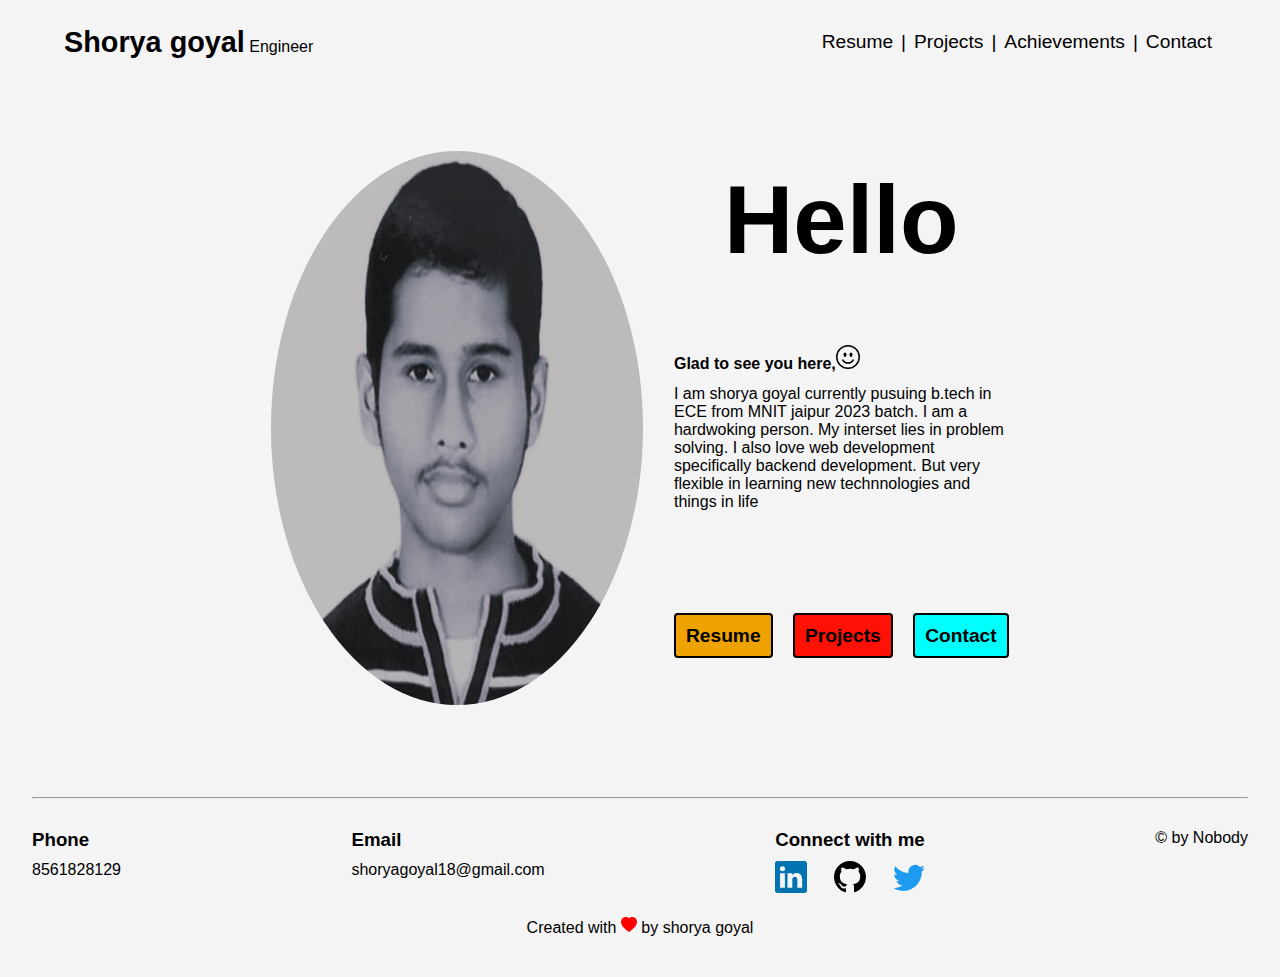
<file: index.html>
<!DOCTYPE html>
<html lang="en">
  <head>
    <meta charset="UTF-8" />
    <meta http-equiv="X-UA-Compatible" content="IE=edge" />
    <meta name="viewport" content="width=device-width, initial-scale=1.0" />
    <link rel="stylesheet" href="styles/starter.css" />
    <link rel="stylesheet" href="styles/navbar.css" />
    <link rel="stylesheet" href="styles/footer.css" />
    <link rel="stylesheet" href="styles/home.css" />
    <link rel="stylesheet" href="styles/generic.css" />
    <title>Portfolio</title>
  </head>
  <body>
    <header>
      <nav class="nav-bar">
        <div class="nav-bar-brand">
          <a href="#" class="brand-link">
            <span class="my-name">Shorya goyal</span>
          </a>
          <span class="my-profession">Engineer</span>
        </div>
        <a href="#" class="toggle-button">
          <svg
            xmlns="http://www.w3.org/2000/svg"
            width="32"
            height="32"
            fill="black"
            class="bi bi-list"
            viewBox="0 0 16 16"
          >
            <path
              fill-rule="evenodd"
              d="M2.5 12a.5.5 0 0 1 .5-.5h10a.5.5 0 0 1 0 1H3a.5.5 0 0 1-.5-.5zm0-4a.5.5 0 0 1 .5-.5h10a.5.5 0 0 1 0 1H3a.5.5 0 0 1-.5-.5zm0-4a.5.5 0 0 1 .5-.5h10a.5.5 0 0 1 0 1H3a.5.5 0 0 1-.5-.5z"
            />
          </svg>
        </a>
        <div class="nav-bar-links">
          <div class="nav-link-div">
            <a href="htmlFiles/resume.html" class="nav-link">Resume</a>
          </div>
          <div class="nav-link-div">&#124;</div>
          <div class="nav-link-div">
            <a href="htmlFiles/projects.html" class="nav-link">Projects</a>
          </div>
          <div class="nav-link-div pipe">&#124;</div>
          <div class="nav-link-div">
            <a href="htmlFiles/achievements.html" class="nav-link"
              >Achievements</a
            >
          </div>
          <div class="nav-link-div pipe">&#124;</div>
          <div class="nav-link-div">
            <a href="htmlFiles/contactForm.html" class="nav-link">Contact</a>
          </div>
        </div>
      </nav>
    </header>
    <div class="content">
      <div class="introduction-div">
        <div class="personal-image-div">
          <img
            src="images/image_me.jpeg"
            alt="Personal image"
            class="personal-image"
          />
        </div>
        <div class="personal-details">
          <div class="helloHeading">
            <h1>Hello</h1>
          </div>
          <div class="introductionContent">
            <h3>
              Glad to see you here,<svg
                xmlns="http://www.w3.org/2000/svg"
                width="24"
                height="24"
                fill="currentColor"
                class="bi bi-emoji-smile"
                viewBox="0 0 16 16"
              >
                <path
                  d="M8 15A7 7 0 1 1 8 1a7 7 0 0 1 0 14zm0 1A8 8 0 1 0 8 0a8 8 0 0 0 0 16z"
                />
                <path
                  d="M4.285 9.567a.5.5 0 0 1 .683.183A3.498 3.498 0 0 0 8 11.5a3.498 3.498 0 0 0 3.032-1.75.5.5 0 1 1 .866.5A4.498 4.498 0 0 1 8 12.5a4.498 4.498 0 0 1-3.898-2.25.5.5 0 0 1 .183-.683zM7 6.5C7 7.328 6.552 8 6 8s-1-.672-1-1.5S5.448 5 6 5s1 .672 1 1.5zm4 0c0 .828-.448 1.5-1 1.5s-1-.672-1-1.5S9.448 5 10 5s1 .672 1 1.5z"
                />
              </svg>
            </h3>
            <p>
              I am shorya goyal currently pusuing b.tech in ECE from MNIT jaipur
              2023 batch. I am a hardwoking person. My interset lies in problem
              solving. I also love web development specifically backend
              development. But very flexible in learning new technnologies and
              things in life
            </p>
          </div>
          <div class="quick-links">
            <div class="personal-details-link-div">
              <a href="#">Resume</a>
            </div>
            <div class="personal-details-link-div">
              <a href="#">Projects</a>
            </div>
            <div class="personal-details-link-div">
              <a href="#">Contact</a>
            </div>
          </div>
        </div>
      </div>
    </div>
    <footer>
      <hr />
      <div class="footerContainer">
        <div>
          <h3>Phone</h3>
          <p>8561828129</p>
        </div>
        <div>
          <h3>Email</h3>
          <p>shoryagoyal18@gmail.com</p>
        </div>
        <div>
          <h3>Connect with me</h3>
          <div class="social-media-links">
            <div>
              <a
                href="https://www.linkedin.com/in/shorya-goyal-527176167"
                class="linkedInLogo"
                target="_blank"
              >
                <svg
                  xmlns="http://www.w3.org/2000/svg"
                  width="32"
                  height="32"
                  fill="#0073b1"
                  class="bi bi-linkedin"
                  viewBox="0 0 16 16"
                >
                  <path
                    d="M0 1.146C0 .513.526 0 1.175 0h13.65C15.474 0 16 .513 16 1.146v13.708c0 .633-.526 1.146-1.175 1.146H1.175C.526 16 0 15.487 0 14.854V1.146zm4.943 12.248V6.169H2.542v7.225h2.401zm-1.2-8.212c.837 0 1.358-.554 1.358-1.248-.015-.709-.52-1.248-1.342-1.248-.822 0-1.359.54-1.359 1.248 0 .694.521 1.248 1.327 1.248h.016zm4.908 8.212V9.359c0-.216.016-.432.08-.586.173-.431.568-.878 1.232-.878.869 0 1.216.662 1.216 1.634v3.865h2.401V9.25c0-2.22-1.184-3.252-2.764-3.252-1.274 0-1.845.7-2.165 1.193v.025h-.016a5.54 5.54 0 0 1 .016-.025V6.169h-2.4c.03.678 0 7.225 0 7.225h2.4z"
                  />
                </svg>
              </a>
            </div>
            <div>
              <a
                href="https://github.com/shoryagoyal"
                class="githubLogo"
                target="_blank"
                ><svg
                  xmlns="http://www.w3.org/2000/svg"
                  width="32"
                  height="32"
                  fill="black"
                  class="bi bi-github"
                  viewBox="0 0 16 16"
                >
                  <path
                    d="M8 0C3.58 0 0 3.58 0 8c0 3.54 2.29 6.53 5.47 7.59.4.07.55-.17.55-.38 0-.19-.01-.82-.01-1.49-2.01.37-2.53-.49-2.69-.94-.09-.23-.48-.94-.82-1.13-.28-.15-.68-.52-.01-.53.63-.01 1.08.58 1.23.82.72 1.21 1.87.87 2.33.66.07-.52.28-.87.51-1.07-1.78-.2-3.64-.89-3.64-3.95 0-.87.31-1.59.82-2.15-.08-.2-.36-1.02.08-2.12 0 0 .67-.21 2.2.82.64-.18 1.32-.27 2-.27.68 0 1.36.09 2 .27 1.53-1.04 2.2-.82 2.2-.82.44 1.1.16 1.92.08 2.12.51.56.82 1.27.82 2.15 0 3.07-1.87 3.75-3.65 3.95.29.25.54.73.54 1.48 0 1.07-.01 1.93-.01 2.2 0 .21.15.46.55.38A8.012 8.012 0 0 0 16 8c0-4.42-3.58-8-8-8z"
                  /></svg
              ></a>
            </div>
            <div class="twitterLogo">
              <a href="https://twitter.com/" target="_blank"
                ><svg
                  xmlns="http://www.w3.org/2000/svg"
                  width="32"
                  height="32"
                  fill="rgb(29, 155, 240)"
                  class="bi bi-twitter"
                  viewBox="0 0 16 16"
                >
                  <path
                    d="M5.026 15c6.038 0 9.341-5.003 9.341-9.334 0-.14 0-.282-.006-.422A6.685 6.685 0 0 0 16 3.542a6.658 6.658 0 0 1-1.889.518 3.301 3.301 0 0 0 1.447-1.817 6.533 6.533 0 0 1-2.087.793A3.286 3.286 0 0 0 7.875 6.03a9.325 9.325 0 0 1-6.767-3.429 3.289 3.289 0 0 0 1.018 4.382A3.323 3.323 0 0 1 .64 6.575v.045a3.288 3.288 0 0 0 2.632 3.218 3.203 3.203 0 0 1-.865.115 3.23 3.23 0 0 1-.614-.057 3.283 3.283 0 0 0 3.067 2.277A6.588 6.588 0 0 1 .78 13.58a6.32 6.32 0 0 1-.78-.045A9.344 9.344 0 0 0 5.026 15z"
                  /></svg
              ></a>
            </div>
          </div>
        </div>
        <div>
          <p>&#169; by Nobody</p>
        </div>
      </div>
      <div class="created-div">
        <p>
          Created with
          <svg
            xmlns="http://www.w3.org/2000/svg"
            width="16"
            height="16"
            fill="red"
            class="bi bi-heart-fill"
            viewBox="0 0 16 16"
          >
            <path
              fill-rule="evenodd"
              d="M8 1.314C12.438-3.248 23.534 4.735 8 15-7.534 4.736 3.562-3.248 8 1.314z"
            />
          </svg>
          by shorya goyal
        </p>
      </div>
    </footer>
    <script src="jsFiles/carousal.js"></script>
  </body>
</html>
</file>
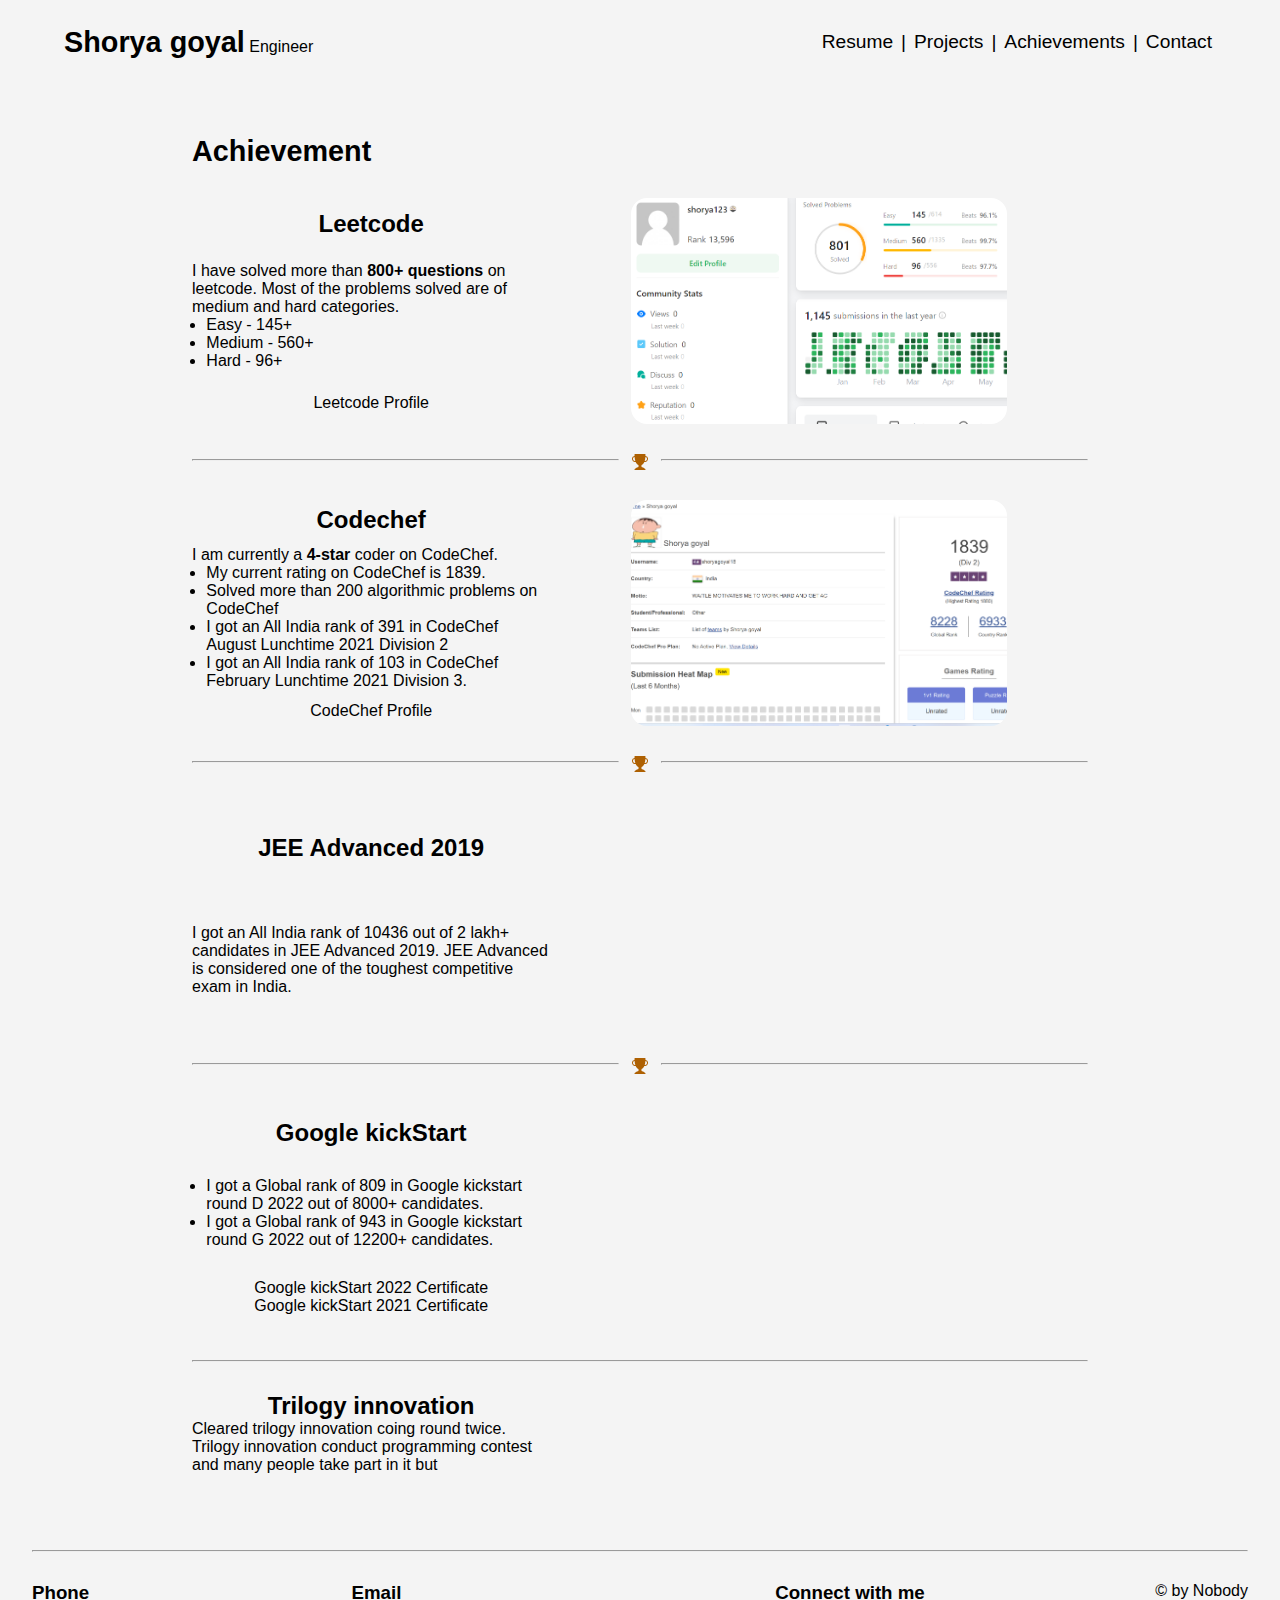
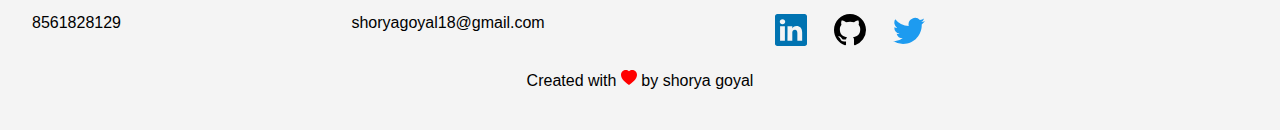
<file: htmlFiles/achievements.html>
<!DOCTYPE html>
<html lang="en">
  <head>
    <meta charset="UTF-8" />
    <meta http-equiv="X-UA-Compatible" content="IE=edge" />
    <meta name="viewport" content="width=device-width, initial-scale=1.0" />
    <link rel="stylesheet" href="../styles/starter.css" />
    <link rel="stylesheet" href="../styles/achievements.css" />
    <link rel="stylesheet" href="../styles/generic.css" />
    <link rel="stylesheet" href="../styles/navbar.css" />
    <link rel="stylesheet" href="../styles/footer.css" />
    <link href="https://unpkg.com/aos@2.3.1/dist/aos.css" rel="stylesheet" />
    <title>Achievements</title>
  </head>
  <body>
    <header>
      <nav class="nav-bar">
        <div class="nav-bar-brand">
          <a href="#" class="brand-link">
            <span class="my-name">Shorya goyal</span>
          </a>
          <span class="my-profession">Engineer</span>
        </div>
        <a href="#" class="toggle-button">
          <svg
            xmlns="http://www.w3.org/2000/svg"
            width="32"
            height="32"
            fill="black"
            class="bi bi-list"
            viewBox="0 0 16 16"
          >
            <path
              fill-rule="evenodd"
              d="M2.5 12a.5.5 0 0 1 .5-.5h10a.5.5 0 0 1 0 1H3a.5.5 0 0 1-.5-.5zm0-4a.5.5 0 0 1 .5-.5h10a.5.5 0 0 1 0 1H3a.5.5 0 0 1-.5-.5zm0-4a.5.5 0 0 1 .5-.5h10a.5.5 0 0 1 0 1H3a.5.5 0 0 1-.5-.5z"
            />
          </svg>
        </a>
        <div class="nav-bar-links">
          <div class="nav-link-div">
            <a href="resume.html" class="nav-link">Resume</a>
          </div>
          <div class="nav-link-div">&#124;</div>
          <div class="nav-link-div">
            <a href="projects.html" class="nav-link">Projects</a>
          </div>
          <div class="nav-link-div pipe">&#124;</div>
          <div class="nav-link-div">
            <a href="#" class="nav-link">Achievements</a>
          </div>
          <div class="nav-link-div pipe">&#124;</div>
          <div class="nav-link-div">
            <a href="contactForm.html" class="nav-link">Contact</a>
          </div>
        </div>
      </nav>
    </header>
    <section class="achievement">
      <h1 class="achievement-main-heading">Achievement</h1>
      <div class="achievement-block">
        <div class="achievement-description">
          <div class="achievement-description-heading">Leetcode</div>
          <div class="achievement-description-content">
            I have solved more than <b>800+ questions</b> on leetcode. Most of
            the problems solved are of medium and hard categories.
            <ul>
              <li>Easy - 145+</li>
              <li>Medium - 560+</li>
              <li>Hard - 96+</li>
            </ul>
          </div>
          <div class="achievement-link">
            <a
              href="https://leetcode.com/shorya123"
              class="link-styles"
              target="_blank"
            >
              Leetcode Profile
            </a>
          </div>
        </div>
        <div class="achievement-image" data-aos="fade-left">
          <div class="achievement-image-container">
            <img
              src="../images/leetcode_profile.png"
              alt="Leetcode profile image"
            />
          </div>
        </div>
      </div>

      <div class="breakpoint-container">
        <div class="breakpoint-left">
          <hr />
        </div>
        <div class="breakpoint-middle">
          <svg
            xmlns="http://www.w3.org/2000/svg"
            width="16"
            height="16"
            fill="currentColor"
            class="bi bi-trophy-fill"
            viewBox="0 0 16 16"
          >
            <path
              d="M2.5.5A.5.5 0 0 1 3 0h10a.5.5 0 0 1 .5.5c0 .538-.012 1.05-.034 1.536a3 3 0 1 1-1.133 5.89c-.79 1.865-1.878 2.777-2.833 3.011v2.173l1.425.356c.194.048.377.135.537.255L13.3 15.1a.5.5 0 0 1-.3.9H3a.5.5 0 0 1-.3-.9l1.838-1.379c.16-.12.343-.207.537-.255L6.5 13.11v-2.173c-.955-.234-2.043-1.146-2.833-3.012a3 3 0 1 1-1.132-5.89A33.076 33.076 0 0 1 2.5.5zm.099 2.54a2 2 0 0 0 .72 3.935c-.333-1.05-.588-2.346-.72-3.935zm10.083 3.935a2 2 0 0 0 .72-3.935c-.133 1.59-.388 2.885-.72 3.935z"
            />
          </svg>
        </div>
        <div class="breakpoint-right">
          <hr />
        </div>
      </div>

      <div class="achievement-block">
        <div class="achievement-description">
          <div class="achievement-description-heading">Codechef</div>
          <div class="achievement-description-content">
            I am currently a <b>4-star</b> coder on CodeChef.
            <ul>
              <li>My current rating on CodeChef is 1839.</li>
              <li>Solved more than 200 algorithmic problems on CodeChef</li>
              <li>
                I got an All India rank of 391 in CodeChef August Lunchtime 2021
                Division 2
              </li>
              <li>
                I got an All India rank of 103 in CodeChef February Lunchtime
                2021 Division 3.
              </li>
            </ul>
          </div>
          <div class="achievement-link">
            <a
              href="https://www.codechef.com/users/shoryagoyal18"
              class="link-styles"
              target="_blank"
            >
              CodeChef Profile
            </a>
          </div>
        </div>
        <div class="achievement-image" data-aos="fade-left">
          <div class="achievement-image-container">
            <img
              src="../images/codechef_profile.png"
              alt="codechef profile image"
            />
          </div>
        </div>
      </div>

      <div class="breakpoint-container">
        <div class="breakpoint-left">
          <hr />
        </div>
        <div class="breakpoint-middle">
          <svg
            xmlns="http://www.w3.org/2000/svg"
            width="16"
            height="16"
            fill="currentColor"
            class="bi bi-trophy-fill"
            viewBox="0 0 16 16"
          >
            <path
              d="M2.5.5A.5.5 0 0 1 3 0h10a.5.5 0 0 1 .5.5c0 .538-.012 1.05-.034 1.536a3 3 0 1 1-1.133 5.89c-.79 1.865-1.878 2.777-2.833 3.011v2.173l1.425.356c.194.048.377.135.537.255L13.3 15.1a.5.5 0 0 1-.3.9H3a.5.5 0 0 1-.3-.9l1.838-1.379c.16-.12.343-.207.537-.255L6.5 13.11v-2.173c-.955-.234-2.043-1.146-2.833-3.012a3 3 0 1 1-1.132-5.89A33.076 33.076 0 0 1 2.5.5zm.099 2.54a2 2 0 0 0 .72 3.935c-.333-1.05-.588-2.346-.72-3.935zm10.083 3.935a2 2 0 0 0 .72-3.935c-.133 1.59-.388 2.885-.72 3.935z"
            />
          </svg>
        </div>
        <div class="breakpoint-right">
          <hr />
        </div>
      </div>

      <div class="achievement-block">
        <div class="achievement-description">
          <div class="achievement-description-heading">JEE Advanced 2019</div>
          <div class="achievement-description-content">
            I got an All India rank of 10436 out of 2 lakh+ candidates in JEE
            Advanced 2019. JEE Advanced is considered one of the toughest
            competitive exam in India.
          </div>
        </div>
        <div class="achievement-image" data-aos="fade-left">
          <div class="achievement-image-container">
            <img src="../images/iit.jpg" alt="codechef profile image" />
          </div>
        </div>
      </div>

      <div class="breakpoint-container">
        <div class="breakpoint-left">
          <hr />
        </div>
        <div class="breakpoint-middle">
          <svg
            xmlns="http://www.w3.org/2000/svg"
            width="16"
            height="16"
            fill="currentColor"
            class="bi bi-trophy-fill"
            viewBox="0 0 16 16"
          >
            <path
              d="M2.5.5A.5.5 0 0 1 3 0h10a.5.5 0 0 1 .5.5c0 .538-.012 1.05-.034 1.536a3 3 0 1 1-1.133 5.89c-.79 1.865-1.878 2.777-2.833 3.011v2.173l1.425.356c.194.048.377.135.537.255L13.3 15.1a.5.5 0 0 1-.3.9H3a.5.5 0 0 1-.3-.9l1.838-1.379c.16-.12.343-.207.537-.255L6.5 13.11v-2.173c-.955-.234-2.043-1.146-2.833-3.012a3 3 0 1 1-1.132-5.89A33.076 33.076 0 0 1 2.5.5zm.099 2.54a2 2 0 0 0 .72 3.935c-.333-1.05-.588-2.346-.72-3.935zm10.083 3.935a2 2 0 0 0 .72-3.935c-.133 1.59-.388 2.885-.72 3.935z"
            />
          </svg>
        </div>
        <div class="breakpoint-right">
          <hr />
        </div>
      </div>

      <div class="achievement-block">
        <div class="achievement-description">
          <div class="achievement-description-heading">Google kickStart</div>
          <div class="achievement-description-content">
            <ul>
              <li>
                I got a Global rank of 809 in Google kickstart round D 2022 out
                of 8000+ candidates.
              </li>
              <li>
                I got a Global rank of 943 in Google kickstart round G 2022 out
                of 12200+ candidates.
              </li>
            </ul>
          </div>
          <div class="achievement-link">
            <div>
              <a
                href="https://drive.google.com/file/d/1p9wBCZzWHzQVxatUL3V3bxXayrzCsY-6/view?usp=sharing"
                class="link-styles"
                target="_blank"
              >
                Google kickStart 2022 Certificate
              </a>
            </div>
            <div>
              <a
                href="https://drive.google.com/file/d/1lIZAJ8Tho9L2J5zimMz4rdVzQSB-5hud/view?usp=sharing"
                class="link-styles"
                target="_blank"
              >
                Google kickStart 2021 Certificate
              </a>
            </div>
          </div>
        </div>
        <div class="achievement-image" data-aos="fade-left">
          <div class="achievement-image-container">
            <img
              src="../images/google-kickstart.jpg"
              alt="codechef profile image"
            />
          </div>
        </div>
      </div>

      <hr />

      <div class="achievement-block">
        <div class="achievement-description">
          <div class="achievement-description-heading">Trilogy innovation</div>
          <div class="achievement-description-content">
            Cleared trilogy innovation coing round twice. Trilogy innovation
            conduct programming contest and many people take part in it but
          </div>
        </div>
        <div class="achievement-image"></div>
      </div>
    </section>
    <footer>
      <hr />
      <div class="footerContainer">
        <div>
          <h3>Phone</h3>
          <p>8561828129</p>
        </div>
        <div>
          <h3>Email</h3>
          <p>shoryagoyal18@gmail.com</p>
        </div>
        <div>
          <h3>Connect with me</h3>
          <div class="social-media-links">
            <div>
              <a
                href="https://www.linkedin.com/in/shorya-goyal-527176167"
                class="linkedInLogo"
                target="_blank"
              >
                <svg
                  xmlns="http://www.w3.org/2000/svg"
                  width="32"
                  height="32"
                  fill="#0073b1"
                  class="bi bi-linkedin"
                  viewBox="0 0 16 16"
                >
                  <path
                    d="M0 1.146C0 .513.526 0 1.175 0h13.65C15.474 0 16 .513 16 1.146v13.708c0 .633-.526 1.146-1.175 1.146H1.175C.526 16 0 15.487 0 14.854V1.146zm4.943 12.248V6.169H2.542v7.225h2.401zm-1.2-8.212c.837 0 1.358-.554 1.358-1.248-.015-.709-.52-1.248-1.342-1.248-.822 0-1.359.54-1.359 1.248 0 .694.521 1.248 1.327 1.248h.016zm4.908 8.212V9.359c0-.216.016-.432.08-.586.173-.431.568-.878 1.232-.878.869 0 1.216.662 1.216 1.634v3.865h2.401V9.25c0-2.22-1.184-3.252-2.764-3.252-1.274 0-1.845.7-2.165 1.193v.025h-.016a5.54 5.54 0 0 1 .016-.025V6.169h-2.4c.03.678 0 7.225 0 7.225h2.4z"
                  />
                </svg>
              </a>
            </div>
            <div>
              <a
                href="https://github.com/shoryagoyal"
                class="githubLogo"
                target="_blank"
                ><svg
                  xmlns="http://www.w3.org/2000/svg"
                  width="32"
                  height="32"
                  fill="black"
                  class="bi bi-github"
                  viewBox="0 0 16 16"
                >
                  <path
                    d="M8 0C3.58 0 0 3.58 0 8c0 3.54 2.29 6.53 5.47 7.59.4.07.55-.17.55-.38 0-.19-.01-.82-.01-1.49-2.01.37-2.53-.49-2.69-.94-.09-.23-.48-.94-.82-1.13-.28-.15-.68-.52-.01-.53.63-.01 1.08.58 1.23.82.72 1.21 1.87.87 2.33.66.07-.52.28-.87.51-1.07-1.78-.2-3.64-.89-3.64-3.95 0-.87.31-1.59.82-2.15-.08-.2-.36-1.02.08-2.12 0 0 .67-.21 2.2.82.64-.18 1.32-.27 2-.27.68 0 1.36.09 2 .27 1.53-1.04 2.2-.82 2.2-.82.44 1.1.16 1.92.08 2.12.51.56.82 1.27.82 2.15 0 3.07-1.87 3.75-3.65 3.95.29.25.54.73.54 1.48 0 1.07-.01 1.93-.01 2.2 0 .21.15.46.55.38A8.012 8.012 0 0 0 16 8c0-4.42-3.58-8-8-8z"
                  /></svg
              ></a>
            </div>
            <div class="twitterLogo">
              <a href="https://twitter.com/" target="_blank"
                ><svg
                  xmlns="http://www.w3.org/2000/svg"
                  width="32"
                  height="32"
                  fill="rgb(29, 155, 240)"
                  class="bi bi-twitter"
                  viewBox="0 0 16 16"
                >
                  <path
                    d="M5.026 15c6.038 0 9.341-5.003 9.341-9.334 0-.14 0-.282-.006-.422A6.685 6.685 0 0 0 16 3.542a6.658 6.658 0 0 1-1.889.518 3.301 3.301 0 0 0 1.447-1.817 6.533 6.533 0 0 1-2.087.793A3.286 3.286 0 0 0 7.875 6.03a9.325 9.325 0 0 1-6.767-3.429 3.289 3.289 0 0 0 1.018 4.382A3.323 3.323 0 0 1 .64 6.575v.045a3.288 3.288 0 0 0 2.632 3.218 3.203 3.203 0 0 1-.865.115 3.23 3.23 0 0 1-.614-.057 3.283 3.283 0 0 0 3.067 2.277A6.588 6.588 0 0 1 .78 13.58a6.32 6.32 0 0 1-.78-.045A9.344 9.344 0 0 0 5.026 15z"
                  /></svg
              ></a>
            </div>
          </div>
        </div>
        <div>
          <p>&#169; by Nobody</p>
        </div>
      </div>
      <div class="created-div">
        <p>
          Created with
          <svg
            xmlns="http://www.w3.org/2000/svg"
            width="16"
            height="16"
            fill="red"
            class="bi bi-heart-fill"
            viewBox="0 0 16 16"
          >
            <path
              fill-rule="evenodd"
              d="M8 1.314C12.438-3.248 23.534 4.735 8 15-7.534 4.736 3.562-3.248 8 1.314z"
            />
          </svg>
          by shorya goyal
        </p>
      </div>
    </footer>
    <script src="../jsFiles/carousal.js"></script>
    <script src="https://unpkg.com/aos@2.3.1/dist/aos.js"></script>
    <script>
      AOS.init();
    </script>
  </body>
</html>
</file>
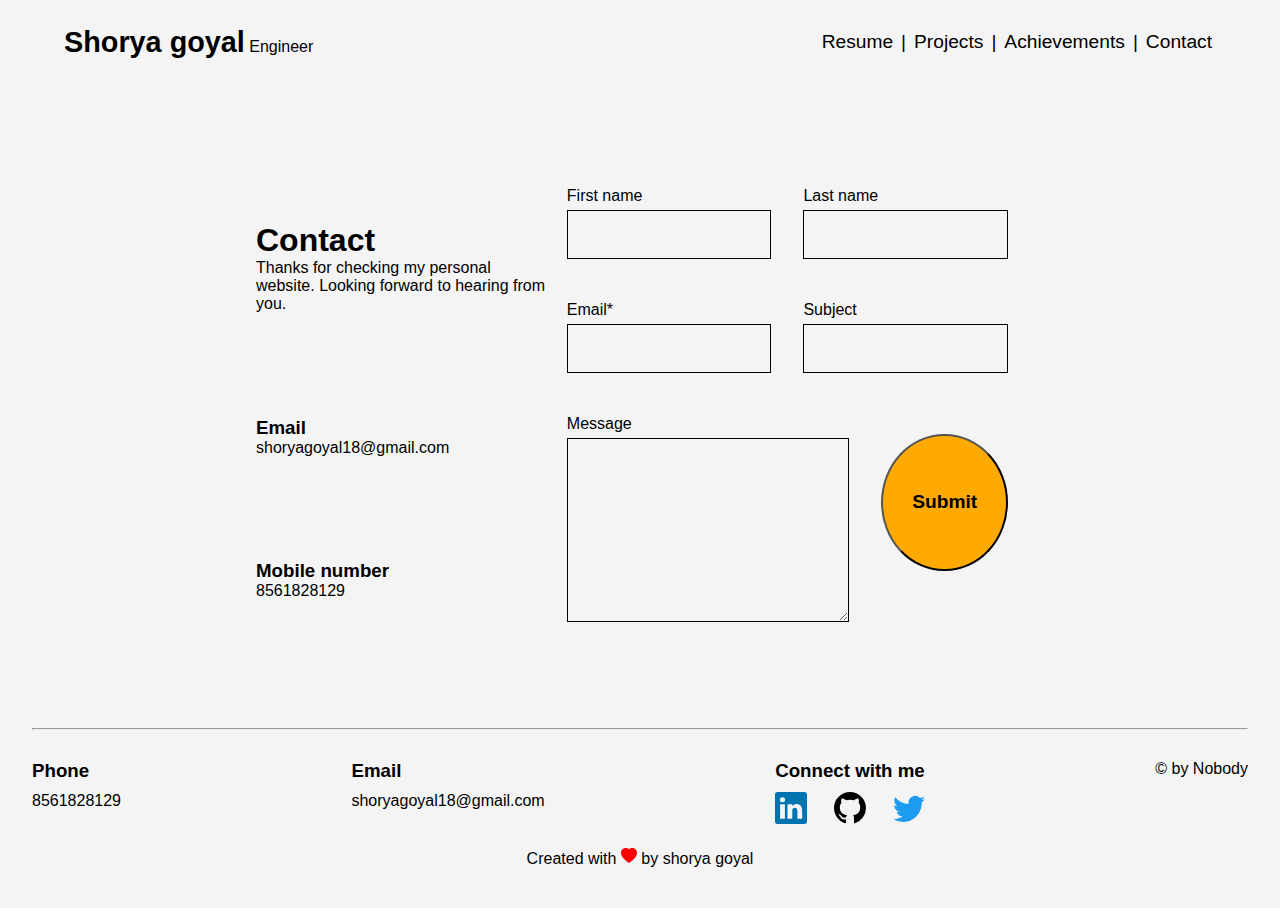
<file: htmlFiles/contactForm.html>
<!DOCTYPE html>
<html lang="en">
  <head>
    <meta charset="UTF-8" />
    <meta http-equiv="X-UA-Compatible" content="IE=edge" />
    <link rel="stylesheet" href="../styles/generic.css" />
    <link rel="stylesheet" href="../styles/starter.css" />
    <link rel="stylesheet" href="../styles/navbar.css" />
    <link rel="stylesheet" href="../styles/contact.css" />
    <link rel="stylesheet" href="../styles/footer.css" />
    <meta name="viewport" content="width=device-width, initial-scale=1.0" />
    <title>Contact me</title>
  </head>
  <body>
    <header>
      <nav class="nav-bar">
        <div class="nav-bar-brand">
          <a href="#" class="brand-link">
            <span class="my-name">Shorya goyal</span>
          </a>
          <span class="my-profession">Engineer</span>
        </div>
        <a href="#" class="toggle-button">
          <svg
            xmlns="http://www.w3.org/2000/svg"
            width="32"
            height="32"
            fill="black"
            class="bi bi-list"
            viewBox="0 0 16 16"
          >
            <path
              fill-rule="evenodd"
              d="M2.5 12a.5.5 0 0 1 .5-.5h10a.5.5 0 0 1 0 1H3a.5.5 0 0 1-.5-.5zm0-4a.5.5 0 0 1 .5-.5h10a.5.5 0 0 1 0 1H3a.5.5 0 0 1-.5-.5zm0-4a.5.5 0 0 1 .5-.5h10a.5.5 0 0 1 0 1H3a.5.5 0 0 1-.5-.5z"
            />
          </svg>
        </a>
        <div class="nav-bar-links">
          <div class="nav-link-div">
            <a href="#" class="nav-link">Resume</a>
          </div>
          <div class="nav-link-div">&#124;</div>
          <div class="nav-link-div">
            <a href="projects.html" class="nav-link">Projects</a>
          </div>
          <div class="nav-link-div pipe">&#124;</div>
          <div class="nav-link-div">
            <a href="achievements.html" class="nav-link">Achievements</a>
          </div>
          <div class="nav-link-div pipe">&#124;</div>
          <div class="nav-link-div">
            <a href="contactForm.html" class="nav-link">Contact</a>
          </div>
        </div>
      </nav>
    </header>
    <section id="contact-form-container">
      <!-- <div> -->
      <div class="email-phone-contact">
        <div>
          <h1 class="contact-heading">Contact</h1>
          <p>
            Thanks for checking my personal website. Looking forward to hearing
            from you.
          </p>
        </div>
        <div>
          <h3>Email</h3>
          <p>shoryagoyal18@gmail.com</p>
        </div>
        <div>
          <h3>Mobile number</h3>
          <p>8561828129</p>
        </div>
      </div>
      <div class="contact-form">
        <form action="">
          <div class="flex-styles">
            <div class="form-element-container">
              <div>
                <label for="first-name"> First name </label>
              </div>
              <div>
                <input type="text" name="firstName" id="firstName" />
              </div>
            </div>
            <div class="form-element-container">
              <div>
                <label for="last-name"> Last name </label>
              </div>
              <div>
                <input type="text" name="last-name" id="lastName" />
              </div>
            </div>
          </div>

          <div class="flex-styles">
            <div class="form-element-container">
              <div>
                <label for="email">Email*</label>
              </div>
              <div>
                <input type="email" name="email" id="email" />
              </div>
            </div>
            <div class="form-element-container">
              <div>
                <label for="subject">Subject</label>
              </div>
              <div>
                <input type="text" name="subject" id="subject" />
              </div>
            </div>
          </div>

          <div class="flex-styles">
            <div class="form-element-container">
              <div>
                <label for="message">Message</label>
              </div>
              <div>
                <textarea
                  name="message"
                  id="message"
                  cols="30"
                  rows="10"
                ></textarea>
              </div>
            </div>
            <div class="form-submit-button-container form-element-container">
              <button type="submit" class="form-submit-button">Submit</button>
            </div>
          </div>
        </form>
      </div>
      <!-- </div> -->
    </section>
    <footer>
      <hr />
      <div class="footerContainer">
        <div>
          <h3>Phone</h3>
          <p>8561828129</p>
        </div>
        <div>
          <h3>Email</h3>
          <p>shoryagoyal18@gmail.com</p>
        </div>
        <div>
          <h3>Connect with me</h3>
          <div class="social-media-links">
            <div>
              <a
                href="https://www.linkedin.com/in/shorya-goyal-527176167"
                class="linkedInLogo"
                target="_blank"
              >
                <svg
                  xmlns="http://www.w3.org/2000/svg"
                  width="32"
                  height="32"
                  fill="#0073b1"
                  class="bi bi-linkedin"
                  viewBox="0 0 16 16"
                >
                  <path
                    d="M0 1.146C0 .513.526 0 1.175 0h13.65C15.474 0 16 .513 16 1.146v13.708c0 .633-.526 1.146-1.175 1.146H1.175C.526 16 0 15.487 0 14.854V1.146zm4.943 12.248V6.169H2.542v7.225h2.401zm-1.2-8.212c.837 0 1.358-.554 1.358-1.248-.015-.709-.52-1.248-1.342-1.248-.822 0-1.359.54-1.359 1.248 0 .694.521 1.248 1.327 1.248h.016zm4.908 8.212V9.359c0-.216.016-.432.08-.586.173-.431.568-.878 1.232-.878.869 0 1.216.662 1.216 1.634v3.865h2.401V9.25c0-2.22-1.184-3.252-2.764-3.252-1.274 0-1.845.7-2.165 1.193v.025h-.016a5.54 5.54 0 0 1 .016-.025V6.169h-2.4c.03.678 0 7.225 0 7.225h2.4z"
                  />
                </svg>
              </a>
            </div>
            <div>
              <a
                href="https://github.com/shoryagoyal"
                class="githubLogo"
                target="_blank"
                ><svg
                  xmlns="http://www.w3.org/2000/svg"
                  width="32"
                  height="32"
                  fill="black"
                  class="bi bi-github"
                  viewBox="0 0 16 16"
                >
                  <path
                    d="M8 0C3.58 0 0 3.58 0 8c0 3.54 2.29 6.53 5.47 7.59.4.07.55-.17.55-.38 0-.19-.01-.82-.01-1.49-2.01.37-2.53-.49-2.69-.94-.09-.23-.48-.94-.82-1.13-.28-.15-.68-.52-.01-.53.63-.01 1.08.58 1.23.82.72 1.21 1.87.87 2.33.66.07-.52.28-.87.51-1.07-1.78-.2-3.64-.89-3.64-3.95 0-.87.31-1.59.82-2.15-.08-.2-.36-1.02.08-2.12 0 0 .67-.21 2.2.82.64-.18 1.32-.27 2-.27.68 0 1.36.09 2 .27 1.53-1.04 2.2-.82 2.2-.82.44 1.1.16 1.92.08 2.12.51.56.82 1.27.82 2.15 0 3.07-1.87 3.75-3.65 3.95.29.25.54.73.54 1.48 0 1.07-.01 1.93-.01 2.2 0 .21.15.46.55.38A8.012 8.012 0 0 0 16 8c0-4.42-3.58-8-8-8z"
                  /></svg
              ></a>
            </div>
            <div class="twitterLogo">
              <a href="https://twitter.com/" target="_blank"
                ><svg
                  xmlns="http://www.w3.org/2000/svg"
                  width="32"
                  height="32"
                  fill="rgb(29, 155, 240)"
                  class="bi bi-twitter"
                  viewBox="0 0 16 16"
                >
                  <path
                    d="M5.026 15c6.038 0 9.341-5.003 9.341-9.334 0-.14 0-.282-.006-.422A6.685 6.685 0 0 0 16 3.542a6.658 6.658 0 0 1-1.889.518 3.301 3.301 0 0 0 1.447-1.817 6.533 6.533 0 0 1-2.087.793A3.286 3.286 0 0 0 7.875 6.03a9.325 9.325 0 0 1-6.767-3.429 3.289 3.289 0 0 0 1.018 4.382A3.323 3.323 0 0 1 .64 6.575v.045a3.288 3.288 0 0 0 2.632 3.218 3.203 3.203 0 0 1-.865.115 3.23 3.23 0 0 1-.614-.057 3.283 3.283 0 0 0 3.067 2.277A6.588 6.588 0 0 1 .78 13.58a6.32 6.32 0 0 1-.78-.045A9.344 9.344 0 0 0 5.026 15z"
                  /></svg
              ></a>
            </div>
          </div>
        </div>
        <div>
          <p>&#169; by Nobody</p>
        </div>
      </div>
      <div class="created-div">
        <p>
          Created with
          <svg
            xmlns="http://www.w3.org/2000/svg"
            width="16"
            height="16"
            fill="red"
            class="bi bi-heart-fill"
            viewBox="0 0 16 16"
          >
            <path
              fill-rule="evenodd"
              d="M8 1.314C12.438-3.248 23.534 4.735 8 15-7.534 4.736 3.562-3.248 8 1.314z"
            />
          </svg>
          by shorya goyal
        </p>
      </div>
    </footer>
    <script src="../jsFiles/carousal.js"></script>
  </body>
</html>
</file>
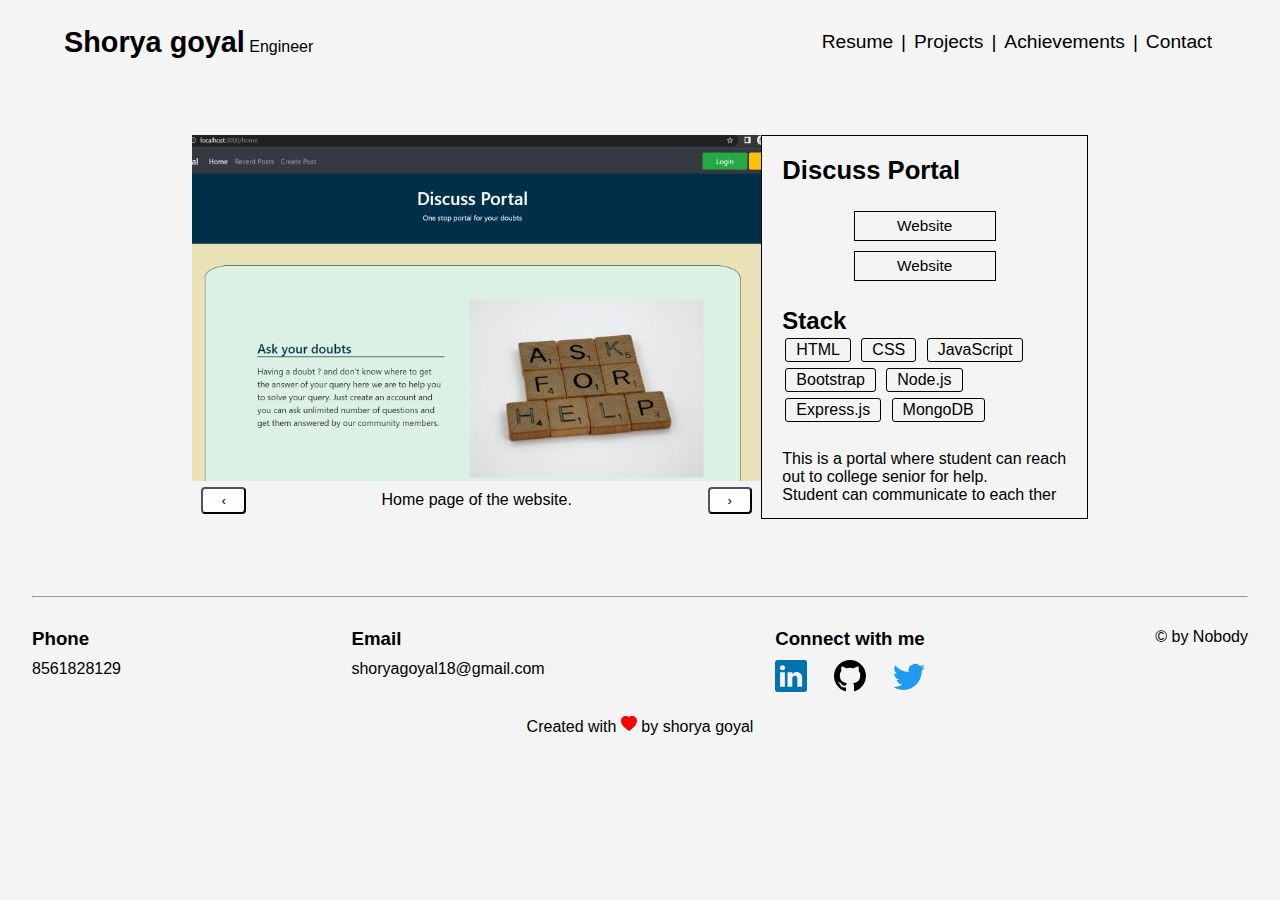
<file: htmlFiles/projects.html>
<!DOCTYPE html>
<html lang="en">
  <head>
    <meta charset="UTF-8" />
    <meta http-equiv="X-UA-Compatible" content="IE=edge" />
    <meta name="viewport" content="width=device-width, initial-scale=1.0" />
    <link rel="stylesheet" href="../styles/starter.css" />
    <link rel="stylesheet" href="../styles/navbar.css" />
    <link rel="stylesheet" href="../styles/projects.css" />
    <link rel="stylesheet" href="../styles/footer.css" />
    <title>Shorya projects</title>
  </head>
  <body>
    <header>
      <nav class="nav-bar">
        <div class="nav-bar-brand">
          <a href="#" class="brand-link">
            <span class="my-name">Shorya goyal</span>
          </a>
          <span class="my-profession">Engineer</span>
        </div>
        <a href="#" class="toggle-button">
          <svg
            xmlns="http://www.w3.org/2000/svg"
            width="32"
            height="32"
            fill="black"
            class="bi bi-list"
            viewBox="0 0 16 16"
          >
            <path
              fill-rule="evenodd"
              d="M2.5 12a.5.5 0 0 1 .5-.5h10a.5.5 0 0 1 0 1H3a.5.5 0 0 1-.5-.5zm0-4a.5.5 0 0 1 .5-.5h10a.5.5 0 0 1 0 1H3a.5.5 0 0 1-.5-.5zm0-4a.5.5 0 0 1 .5-.5h10a.5.5 0 0 1 0 1H3a.5.5 0 0 1-.5-.5z"
            />
          </svg>
        </a>
        <div class="nav-bar-links">
          <div class="nav-link-div">
            <a href="resume.html" class="nav-link">Resume</a>
          </div>
          <div class="nav-link-div">&#124;</div>
          <div class="nav-link-div">
            <a href="#" class="nav-link">Projects</a>
          </div>
          <div class="nav-link-div pipe">&#124;</div>
          <div class="nav-link-div">
            <a href="achievements.html" class="nav-link">Achievements</a>
          </div>
          <div class="nav-link-div pipe">&#124;</div>
          <div class="nav-link-div">
            <a href="contactForm.html" class="nav-link">Contact</a>
          </div>
        </div>
      </nav>
    </header>
    <div class="container">
      <div class="projectImagesWithCarousal">
        <div class="projectImages">
          <img src="../images/discussPortalImages/home.png" alt="" />
        </div>
        <div class="projectImagesCarousalController">
          <div class="project-image-left-mover">
            <button class="carousal-button">&lsaquo;</button>
          </div>
          <div class="project-image-description">Home page of the website.</div>
          <div class="project-image-right-mover">
            <button class="carousal-button">&rsaquo;</button>
          </div>
        </div>
      </div>
      <div class="second">
        <div class="projectName">Discuss Portal</div>
        <div class="projectLinks">
          <a class="websiteLink" href="#"> Website </a>
          <a class="githubLink" href="#"> Website </a>
          <!-- <div class="githubLink">
            <a href="#">Github</a>
          </div> -->
        </div>
        <div class="techStack">
          <h2>Stack</h2>
          <div>
            <span class="tech">HTML</span>
            <span class="tech">CSS</span>
            <span class="tech">JavaScript</span>
            <span class="tech">Bootstrap</span>
            <span class="tech">Node.js</span>
            <span class="tech">Express.js</span>
            <!-- <span> &#9679;</span> -->
            <span class="tech">MongoDB</span>
          </div>
        </div>
        <div class="projectDescription">
          <p>
            This is a portal where student can reach out to college senior for
            help.
          </p>
          <p>Student can communicate to each ther</p>
        </div>
      </div>
    </div>
    <footer>
      <hr />
      <div class="footerContainer">
        <div>
          <h3>Phone</h3>
          <p>8561828129</p>
        </div>
        <div>
          <h3>Email</h3>
          <p>shoryagoyal18@gmail.com</p>
        </div>
        <div>
          <h3>Connect with me</h3>
          <div class="social-media-links">
            <div>
              <a
                href="https://www.linkedin.com/in/shorya-goyal-527176167"
                class="linkedInLogo"
                target="_blank"
              >
                <svg
                  xmlns="http://www.w3.org/2000/svg"
                  width="32"
                  height="32"
                  fill="#0073b1"
                  class="bi bi-linkedin"
                  viewBox="0 0 16 16"
                >
                  <path
                    d="M0 1.146C0 .513.526 0 1.175 0h13.65C15.474 0 16 .513 16 1.146v13.708c0 .633-.526 1.146-1.175 1.146H1.175C.526 16 0 15.487 0 14.854V1.146zm4.943 12.248V6.169H2.542v7.225h2.401zm-1.2-8.212c.837 0 1.358-.554 1.358-1.248-.015-.709-.52-1.248-1.342-1.248-.822 0-1.359.54-1.359 1.248 0 .694.521 1.248 1.327 1.248h.016zm4.908 8.212V9.359c0-.216.016-.432.08-.586.173-.431.568-.878 1.232-.878.869 0 1.216.662 1.216 1.634v3.865h2.401V9.25c0-2.22-1.184-3.252-2.764-3.252-1.274 0-1.845.7-2.165 1.193v.025h-.016a5.54 5.54 0 0 1 .016-.025V6.169h-2.4c.03.678 0 7.225 0 7.225h2.4z"
                  />
                </svg>
              </a>
            </div>
            <div>
              <a
                href="https://github.com/shoryagoyal"
                class="githubLogo"
                target="_blank"
                ><svg
                  xmlns="http://www.w3.org/2000/svg"
                  width="32"
                  height="32"
                  fill="black"
                  class="bi bi-github"
                  viewBox="0 0 16 16"
                >
                  <path
                    d="M8 0C3.58 0 0 3.58 0 8c0 3.54 2.29 6.53 5.47 7.59.4.07.55-.17.55-.38 0-.19-.01-.82-.01-1.49-2.01.37-2.53-.49-2.69-.94-.09-.23-.48-.94-.82-1.13-.28-.15-.68-.52-.01-.53.63-.01 1.08.58 1.23.82.72 1.21 1.87.87 2.33.66.07-.52.28-.87.51-1.07-1.78-.2-3.64-.89-3.64-3.95 0-.87.31-1.59.82-2.15-.08-.2-.36-1.02.08-2.12 0 0 .67-.21 2.2.82.64-.18 1.32-.27 2-.27.68 0 1.36.09 2 .27 1.53-1.04 2.2-.82 2.2-.82.44 1.1.16 1.92.08 2.12.51.56.82 1.27.82 2.15 0 3.07-1.87 3.75-3.65 3.95.29.25.54.73.54 1.48 0 1.07-.01 1.93-.01 2.2 0 .21.15.46.55.38A8.012 8.012 0 0 0 16 8c0-4.42-3.58-8-8-8z"
                  /></svg
              ></a>
            </div>
            <div class="twitterLogo">
              <a href="https://twitter.com/" target="_blank"
                ><svg
                  xmlns="http://www.w3.org/2000/svg"
                  width="32"
                  height="32"
                  fill="rgb(29, 155, 240)"
                  class="bi bi-twitter"
                  viewBox="0 0 16 16"
                >
                  <path
                    d="M5.026 15c6.038 0 9.341-5.003 9.341-9.334 0-.14 0-.282-.006-.422A6.685 6.685 0 0 0 16 3.542a6.658 6.658 0 0 1-1.889.518 3.301 3.301 0 0 0 1.447-1.817 6.533 6.533 0 0 1-2.087.793A3.286 3.286 0 0 0 7.875 6.03a9.325 9.325 0 0 1-6.767-3.429 3.289 3.289 0 0 0 1.018 4.382A3.323 3.323 0 0 1 .64 6.575v.045a3.288 3.288 0 0 0 2.632 3.218 3.203 3.203 0 0 1-.865.115 3.23 3.23 0 0 1-.614-.057 3.283 3.283 0 0 0 3.067 2.277A6.588 6.588 0 0 1 .78 13.58a6.32 6.32 0 0 1-.78-.045A9.344 9.344 0 0 0 5.026 15z"
                  /></svg
              ></a>
            </div>
          </div>
        </div>
        <div>
          <p>&#169; by Nobody</p>
        </div>
      </div>
      <div class="created-div">
        <p>
          Created with
          <svg
            xmlns="http://www.w3.org/2000/svg"
            width="16"
            height="16"
            fill="red"
            class="bi bi-heart-fill"
            viewBox="0 0 16 16"
          >
            <path
              fill-rule="evenodd"
              d="M8 1.314C12.438-3.248 23.534 4.735 8 15-7.534 4.736 3.562-3.248 8 1.314z"
            />
          </svg>
          by shorya goyal
        </p>
      </div>
    </footer>
    <script src="../jsFiles/carousal.js"></script>
  </body>
</html>
</file>
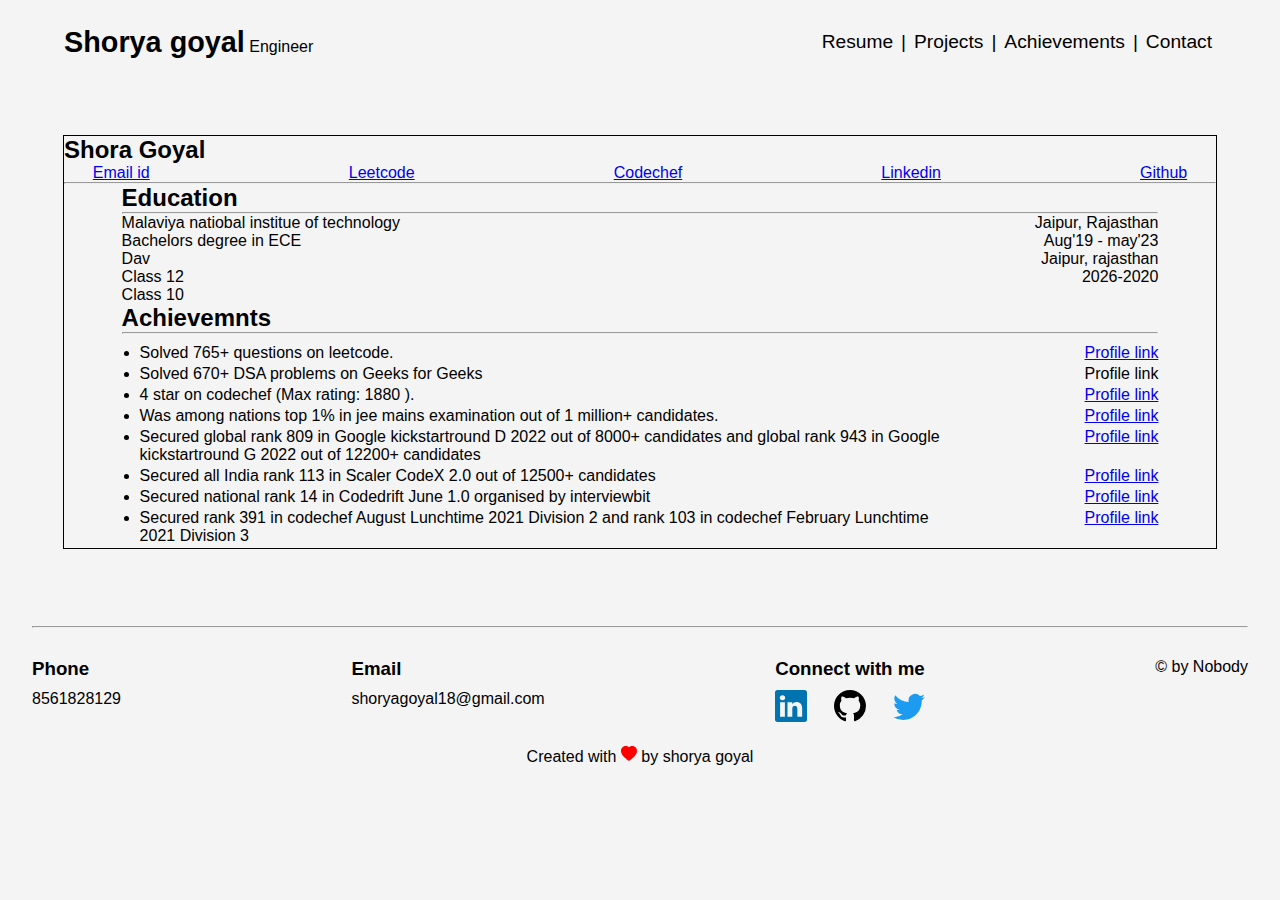
<file: htmlFiles/resume.html>
<!DOCTYPE html>
<html lang="en">
  <head>
    <meta charset="UTF-8" />
    <meta http-equiv="X-UA-Compatible" content="IE=edge" />
    <meta name="viewport" content="width=device-width, initial-scale=1.0" />
    <link rel="stylesheet" href="../styles/generic.css" />
    <link rel="stylesheet" href="../styles/starter.css" />
    <link rel="stylesheet" href="../styles/navbar.css" />
    <link rel="stylesheet" href="../styles/resume.css" />
    <link rel="stylesheet" href="../styles/footer.css" />
    <title>Shorya Goyal resume</title>
  </head>
  <body>
    <header>
      <nav class="nav-bar">
        <div class="nav-bar-brand">
          <a href="#" class="brand-link">
            <span class="my-name">Shorya goyal</span>
          </a>
          <span class="my-profession">Engineer</span>
        </div>
        <a href="#" class="toggle-button">
          <svg
            xmlns="http://www.w3.org/2000/svg"
            width="32"
            height="32"
            fill="black"
            class="bi bi-list"
            viewBox="0 0 16 16"
          >
            <path
              fill-rule="evenodd"
              d="M2.5 12a.5.5 0 0 1 .5-.5h10a.5.5 0 0 1 0 1H3a.5.5 0 0 1-.5-.5zm0-4a.5.5 0 0 1 .5-.5h10a.5.5 0 0 1 0 1H3a.5.5 0 0 1-.5-.5zm0-4a.5.5 0 0 1 .5-.5h10a.5.5 0 0 1 0 1H3a.5.5 0 0 1-.5-.5z"
            />
          </svg>
        </a>
        <div class="nav-bar-links">
          <div class="nav-link-div">
            <a href="#" class="nav-link">Resume</a>
          </div>
          <div class="nav-link-div">&#124;</div>
          <div class="nav-link-div">
            <a href="projects.html" class="nav-link">Projects</a>
          </div>
          <div class="nav-link-div pipe">&#124;</div>
          <div class="nav-link-div">
            <a href="achievements.html" class="nav-link">Achievements</a>
          </div>
          <div class="nav-link-div pipe">&#124;</div>
          <div class="nav-link-div">
            <a href="contactForm.html" class="nav-link">Contact</a>
          </div>
        </div>
      </nav>
    </header>
    <div class="resume">
      <div>
        <h2>Shora Goyal</h2>
      </div>

      <section class="profile-links">
        <div>
          <a href="#">Email id</a>
        </div>
        <div>
          <a href="#">Leetcode</a>
        </div>
        <div>
          <a href="#">Codechef</a>
        </div>
        <div>
          <a href="#">Linkedin</a>
        </div>
        <div>
          <a href="#">Github</a>
        </div>
      </section>
      <hr />
      <div class="resume-content">
        <section id="education">
          <div>
            <h2>Education</h2>
            <hr />
          </div>
          <div>
            <div>
              <div class="flex-styles">
                <div>Malaviya natiobal institue of technology</div>
                <div>Jaipur, Rajasthan</div>
              </div>
              <div class="flex-styles">
                <div>Bachelors degree in ECE</div>
                <div>Aug'19 - may'23</div>
              </div>
            </div>
            <div>
              <div class="flex-styles">
                <div>Dav</div>
                <div>Jaipur, rajasthan</div>
              </div>
              <div class="flex-styles">
                <div>
                  <div>Class 12</div>
                  <div>Class 10</div>
                </div>
                <div>2026-2020</div>
              </div>
            </div>
          </div>
        </section>

        <section id="achievements">
          <div>
            <h2>Achievemnts</h2>
            <hr />
          </div>
          <div>
            <ul>
              <li>
                <div class="achievements-list-item">
                  <div class="achievement-description">
                    <p>Solved 765+ questions on leetcode.</p>
                  </div>
                  <div class="achievement-certification-link">
                    <a href="#">Profile link</a>
                  </div>
                </div>
              </li>
              <li>
                <div class="achievements-list-item">
                  <div class="achievement-description">
                    <p>Solved 670+ DSA problems on Geeks for Geeks</p>
                  </div>
                  <div class="achievement-certification-link">
                    <a href="#" class="link-styles">Profile link</a>
                  </div>
                </div>
              </li>
              <li>
                <div class="achievements-list-item">
                  <div class="achievement-description">
                    <p>4 star on codechef (Max rating: 1880 ).</p>
                  </div>
                  <div class="achievement-certification-link">
                    <a href="#">Profile link</a>
                  </div>
                </div>
              </li>
              <li>
                <div class="achievements-list-item">
                  <div class="achievement-description">
                    <p>
                      Was among nations top 1% in jee mains examination out of 1
                      million+ candidates.
                    </p>
                  </div>
                  <div class="achievement-certification-link">
                    <a href="#">Profile link</a>
                  </div>
                </div>
              </li>
              <li>
                <div class="achievements-list-item">
                  <div class="achievement-description">
                    <p>
                      Secured global rank 809 in Google kickstartround D 2022
                      out of 8000+ candidates and global rank 943 in Google
                      kickstartround G 2022 out of 12200+ candidates
                    </p>
                  </div>
                  <div class="achievement-certification-link">
                    <a href="#">Profile link</a>
                  </div>
                </div>
              </li>
              <li>
                <div class="achievements-list-item">
                  <div class="achievement-description">
                    <p>
                      Secured all India rank 113 in Scaler CodeX 2.0 out of
                      12500+ candidates
                    </p>
                  </div>
                  <div class="achievement-certification-link">
                    <a href="#">Profile link</a>
                  </div>
                </div>
              </li>
              <li>
                <div class="achievements-list-item">
                  <div class="achievement-description">
                    <p>
                      Secured national rank 14 in Codedrift June 1.0 organised
                      by interviewbit
                    </p>
                  </div>
                  <div class="achievement-certification-link">
                    <a href="#">Profile link</a>
                  </div>
                </div>
              </li>
              <li>
                <div class="achievements-list-item">
                  <div class="achievement-description">
                    <p>
                      Secured rank 391 in codechef August Lunchtime 2021
                      Division 2 and rank 103 in codechef February Lunchtime
                      2021 Division 3
                    </p>
                  </div>
                  <div class="achievement-certification-link">
                    <a href="#">Profile link</a>
                  </div>
                </div>
              </li>
            </ul>
          </div>
        </section>
      </div>
    </div>
    <footer>
      <hr />
      <div class="footerContainer">
        <div>
          <h3>Phone</h3>
          <p>8561828129</p>
        </div>
        <div>
          <h3>Email</h3>
          <p>shoryagoyal18@gmail.com</p>
        </div>
        <div>
          <h3>Connect with me</h3>
          <div class="social-media-links">
            <div>
              <a
                href="https://www.linkedin.com/in/shorya-goyal-527176167"
                class="linkedInLogo"
                target="_blank"
              >
                <svg
                  xmlns="http://www.w3.org/2000/svg"
                  width="32"
                  height="32"
                  fill="#0073b1"
                  class="bi bi-linkedin"
                  viewBox="0 0 16 16"
                >
                  <path
                    d="M0 1.146C0 .513.526 0 1.175 0h13.65C15.474 0 16 .513 16 1.146v13.708c0 .633-.526 1.146-1.175 1.146H1.175C.526 16 0 15.487 0 14.854V1.146zm4.943 12.248V6.169H2.542v7.225h2.401zm-1.2-8.212c.837 0 1.358-.554 1.358-1.248-.015-.709-.52-1.248-1.342-1.248-.822 0-1.359.54-1.359 1.248 0 .694.521 1.248 1.327 1.248h.016zm4.908 8.212V9.359c0-.216.016-.432.08-.586.173-.431.568-.878 1.232-.878.869 0 1.216.662 1.216 1.634v3.865h2.401V9.25c0-2.22-1.184-3.252-2.764-3.252-1.274 0-1.845.7-2.165 1.193v.025h-.016a5.54 5.54 0 0 1 .016-.025V6.169h-2.4c.03.678 0 7.225 0 7.225h2.4z"
                  />
                </svg>
              </a>
            </div>
            <div>
              <a
                href="https://github.com/shoryagoyal"
                class="githubLogo"
                target="_blank"
                ><svg
                  xmlns="http://www.w3.org/2000/svg"
                  width="32"
                  height="32"
                  fill="black"
                  class="bi bi-github"
                  viewBox="0 0 16 16"
                >
                  <path
                    d="M8 0C3.58 0 0 3.58 0 8c0 3.54 2.29 6.53 5.47 7.59.4.07.55-.17.55-.38 0-.19-.01-.82-.01-1.49-2.01.37-2.53-.49-2.69-.94-.09-.23-.48-.94-.82-1.13-.28-.15-.68-.52-.01-.53.63-.01 1.08.58 1.23.82.72 1.21 1.87.87 2.33.66.07-.52.28-.87.51-1.07-1.78-.2-3.64-.89-3.64-3.95 0-.87.31-1.59.82-2.15-.08-.2-.36-1.02.08-2.12 0 0 .67-.21 2.2.82.64-.18 1.32-.27 2-.27.68 0 1.36.09 2 .27 1.53-1.04 2.2-.82 2.2-.82.44 1.1.16 1.92.08 2.12.51.56.82 1.27.82 2.15 0 3.07-1.87 3.75-3.65 3.95.29.25.54.73.54 1.48 0 1.07-.01 1.93-.01 2.2 0 .21.15.46.55.38A8.012 8.012 0 0 0 16 8c0-4.42-3.58-8-8-8z"
                  /></svg
              ></a>
            </div>
            <div class="twitterLogo">
              <a href="https://twitter.com/" target="_blank"
                ><svg
                  xmlns="http://www.w3.org/2000/svg"
                  width="32"
                  height="32"
                  fill="rgb(29, 155, 240)"
                  class="bi bi-twitter"
                  viewBox="0 0 16 16"
                >
                  <path
                    d="M5.026 15c6.038 0 9.341-5.003 9.341-9.334 0-.14 0-.282-.006-.422A6.685 6.685 0 0 0 16 3.542a6.658 6.658 0 0 1-1.889.518 3.301 3.301 0 0 0 1.447-1.817 6.533 6.533 0 0 1-2.087.793A3.286 3.286 0 0 0 7.875 6.03a9.325 9.325 0 0 1-6.767-3.429 3.289 3.289 0 0 0 1.018 4.382A3.323 3.323 0 0 1 .64 6.575v.045a3.288 3.288 0 0 0 2.632 3.218 3.203 3.203 0 0 1-.865.115 3.23 3.23 0 0 1-.614-.057 3.283 3.283 0 0 0 3.067 2.277A6.588 6.588 0 0 1 .78 13.58a6.32 6.32 0 0 1-.78-.045A9.344 9.344 0 0 0 5.026 15z"
                  /></svg
              ></a>
            </div>
          </div>
        </div>
        <div>
          <p>&#169; by Nobody</p>
        </div>
      </div>
      <div class="created-div">
        <p>
          Created with
          <svg
            xmlns="http://www.w3.org/2000/svg"
            width="16"
            height="16"
            fill="red"
            class="bi bi-heart-fill"
            viewBox="0 0 16 16"
          >
            <path
              fill-rule="evenodd"
              d="M8 1.314C12.438-3.248 23.534 4.735 8 15-7.534 4.736 3.562-3.248 8 1.314z"
            />
          </svg>
          by shorya goyal
        </p>
      </div>
    </footer>
    <script src="../jsFiles/carousal.js"></script>
  </body>
</html>
</file>
<file: styles/starter.css>
* {
  margin: 0;
  padding: 0;
}
body {
  background-color: rgb(244, 244, 244);
  font-family: Arial, Helvetica, sans-serif;
}
</file>
<file: styles/navbar.css>
.nav-bar {
  display: flex;
  justify-content: space-between;
  align-items: center;
  margin: 0 auto;
  width: 90%;
  padding-top: 2%;
  margin-bottom: 6%;
}

.nav-link-div {
  font-size: 1.2rem;
  padding: 4px;
}

.my-name {
  font-size: 1.8rem;
  font-weight: 700;
}

.brand-link {
  text-decoration: none;
  color: black;
}

.nav-link {
  text-decoration: none;
  color: black;
}

.nav-link:hover {
  color: rgb(174, 96, 1);
}

.nav-bar-links {
  display: flex;
  margin: 0;
  padding: 0;
}

.toggle-button {
  position: absolute;
  display: none;
  top: 2%;
  right: 1rem;
}

@media (max-width: 800px) {
  .nav-bar {
    flex-direction: column;
    align-items: flex-start;
    width: 90%;
  }
  .nav-bar-links div:nth-child(2n) {
    display: none;
  }
  .toggle-button {
    display: flex;
    align-items: center;
  }
  .nav-bar-links {
    display: none;
    width: 100%;
    margin-top: 3%;
  }
  .nav-bar-links {
    width: 100%;
    flex-direction: column;
    text-align: center;
  }
  .nav-bar-links.active {
    display: flex;
  }
}
</file>
<file: styles/footer.css>
footer {
  width: 95%;
  margin: 0 auto;
  margin-top: 6%;
}
.footerContainer {
  display: flex;
  justify-content: space-between;
  flex-wrap: wrap;
  margin-top: 30px;
  margin-bottom: 20px;
}
.social-media-links {
  display: flex;
  justify-content: space-between;
}
.footerContainer h3 {
  margin-bottom: 10px;
}
.created-div {
  text-align: center;
  margin-bottom: 40px;
}
@media (max-width: 768px) {
  .footerContainer {
    display: block;
  }
  .footerContainer div {
    margin-bottom: 20px;
  }
}
</file>
<file: styles/home.css>
.introduction-div {
  display: flex;
  width: 60%;
  margin: 0 auto;
  height: 65vh;
  margin-bottom: 4%;
}
.personal-image-div {
  flex: 1;
  padding: 2%;
}

.personal-image {
  border-radius: 50%;
  width: 100%;
  height: 100%;
}

.personal-details {
  display: flex;
  flex: 0.9;
  flex-direction: column;
  justify-content: space-between;
  padding: 2%;
}

.helloHeading,
.quick-links {
  flex: 1;
  display: flex;
  justify-content: center;
  align-items: center;
}

.introductionContent {
  flex: 2;
  font-size: 1rem;
  display: flex;
  flex-direction: column;
  justify-content: center;
}
.introductionContent h3 {
  font-size: 1rem;
  margin-bottom: 1vw;
}

.helloHeading {
  font-size: 3rem;
}
.quick-links {
  display: flex;
  justify-content: space-between;
  height: 40%;
}

.personal-details-link-div a {
  border: 2px solid black;
  margin-top: 6px;
  padding: 4%;
  padding: 10px;
  border-radius: 4px;
}

.personal-details-link-div:nth-child(1) a {
  background-color: rgb(238, 163, 2);
}

.personal-details-link-div:nth-child(2) a {
  background-color: rgb(255, 18, 5);
}

.personal-details-link-div:nth-child(3) a {
  background-color: rgb(0, 255, 255);
}

.personal-details-link-div a {
  text-decoration: none;
  color: black;
  font-size: 1.2rem;
  font-weight: 600;
}

.personal-details-link-div a:hover {
  background-color: transparent;
  margin-bottom: 6px;
  transition: 0.5s ease;
}

@media (min-width: 600px) and (max-width: 959px) {
  .introduction-div {
    width: 90%;
  }
}

@media (max-width: 600px) {
  .introduction-div {
    display: flex;
    width: 70%;
    height: 100vh;
    flex-direction: column;
  }
  .personal-image-div {
    flex: 0.5;
    margin: 0 auto;
  }
  .personal-details {
    flex: 1;
    padding: 0;
  }
  .helloHeading {
    font-size: 1.7rem;
  }
}
</file>
<file: styles/generic.css>
.flex-styles {
  display: flex;
  justify-content: space-between;
}
.link-styles {
  text-decoration: none;
  color: black;
}
.link-styles:hover {
  color: rgb(174, 96, 1);
}
</file>
<file: styles/achievements.css>
.achievement {
  width: 70%;
  margin: 0 auto;
}
.achievement-main-heading {
  font-size: 1.8rem;
  margin-bottom: 20px;
}
.achievement-block {
  display: flex;
  margin-bottom: 30px;
  margin-top: 30px;
}
.achievement-description {
  display: flex;
  flex-direction: column;
  justify-content: space-around;
  flex: 1;
}

.achievement-description-heading {
  font-size: 1.5rem;
  text-align: center;
  font-weight: bold;
}

.achievement-description-content {
  font-size: 1rem;
}

.achievement-link {
  font-size: 1rem;
  text-align: center;
}

.achievement-image {
  flex: 1.5;
}
.achievement-image-container {
  display: flex;
  justify-content: center;
}
.achievement-image-container img {
  width: 70%;
  border-radius: 16px;
}
ul {
  margin-left: 4%;
}

.breakpoint-container {
  display: flex;
  justify-content: space-around;
}
.breakpoint-left {
  flex: 10;
}
.breakpoint-middle {
  flex: 1;
  display: flex;
  justify-content: center;
  color: rgb(174, 96, 1);
}
.breakpoint-right {
  flex: 10;
}
.breakpoint-right hr,
.breakpoint-left hr {
  margin-top: 5px;
  color: rgb(174, 96, 1);
}
@media (min-width: 600px) and (max-width: 989px) {
  .achievement {
    width: 90%;
  }
  .achievement-image-container img {
    width: 100%;
  }
}

@media (max-width: 600px) {
  .achievement {
    width: 90%;
  }
  .achievement-block {
    display: block;
    margin-bottom: 30px;
    margin-top: 30px;
  }
  .achievement-image-container img {
    width: 100%;
  }
}
</file>
<file: styles/contact.css>
#contact-form-container {
  display: flex;
  width: 60%;
  margin: 0 auto;
  justify-content: space-between;
  margin-top: 7rem;
}
.contact-form,
.email-phone-contact {
  flex: 1;
}
.email-phone-contact {
  display: flex;
  flex-direction: column;
  justify-content: space-around;
}
input,
textarea {
  padding: 1rem 0.8rem;
  background-color: rgb(244, 244, 244);
  border: 1px solid black;
}
.flex-styles {
  margin-bottom: 10px;
}
.form-element-container {
  flex: 1;
  padding: 1rem;
}
.form-submit-button {
  border-radius: 50%;
  width: 100%;
  height: 65%;
  font-weight: 600;
  font-size: 1.2rem;
  margin-top: 15%;
  background-color: rgb(255, 170, 0);
}
.form-submit-button:hover {
  background-color: rgb(244, 244, 244);
  transition: 0.5s ease;
}
label {
  display: inline-block;
  margin-bottom: 5px;
}
.contact-heading {
  font-size: 2rem;
}
</file>
<file: styles/projects.css>
* {
  margin: 0;
  padding: 0;
  box-sizing: border-box;
}
.container {
  display: flex;
  height: 30vw;
  width: 70%;
  margin: 0 auto;
}
.projectImagesWithCarousal {
  display: flex;
  flex-direction: column;
  flex: 2;
}
.projectImages {
  flex: 5;
}
.projectImages img {
  width: 100%;
  height: 100%;
  object-fit: fill;
}

.projectImagesCarousalController {
  flex: 1;
  display: flex;
  justify-content: space-between;
}

.project-image-description {
  flex: 7;
  display: flex;
  justify-content: center;
  align-items: center;
  overflow: hidden;
}

.project-image-left-mover,
.project-image-right-mover {
  flex: 1;
  display: flex;
  justify-content: center;
  align-items: center;
}

.carousal-button {
  width: 70%;
  height: 70%;
  background-color: #fff;
  border-radius: 4px;
}

.project-image-left-mover,
.project-image-right-mover {
  color: black;
}
.second {
  flex: 1;
  border: 1px solid black;
  overflow: auto;
  padding: 20px;
}
.second:hover {
  flex: 2;
  transition: 1s ease;
}
.container:hover {
  box-shadow: rgb(255, 188, 106) 0px 7px 29px 0px;
}
.projectName {
  font-size: 2vw;
  font-weight: 700;
  margin-bottom: 2vw;
}
.projectLinks {
  margin-bottom: 2vw;
}
.websiteLink,
.githubLink {
  display: block;
  border: 1px solid black;
  font-size: 1.2vw;
  width: 50%;
  margin: 0 auto;
  text-align: center;
  text-decoration: none;
  margin-top: 10px;
  margin-bottom: 10px;
  padding-top: 5px;
  padding-bottom: 5px;
  text-decoration: none;
  color: black;
  /* https://stackoverflow.com/questions/23934749/fill-element-from-center-on-hover */
  /* used to fill link from the center explaination on above link */
  background-image: linear-gradient(rgb(174, 96, 1), rgb(174, 96, 1));
  background-position: 50% 50%;
  background-repeat: no-repeat;
  background-size: 0% 100%;
  transition: background-size 0.5s, color 0.5s;
}
.websiteLink:hover,
.githubLink:hover {
  background-size: 100% 100%;
  color: #fff;
}
.techStack {
  margin-bottom: 2vw;
}
.tech {
  display: inline-block;
  border: 1px solid black;
  margin: 3px;
  padding: 2px 10px;
  border-radius: 3px;
}
.tech:hover {
  color: rgb(174, 96, 1);
  border: 1px solid rgb(174, 96, 1);
  cursor: pointer;
}
</file>
<file: styles/resume.css>
.resume {
  width: 90%;
  margin: 0 auto;
  border: 1px solid black;
}
.profile-links {
  display: flex;
  justify-content: space-between;
  width: 95%;
  margin: 0 auto;
}
.resume-content {
  width: 90%;
  margin: 0 auto;
}
ul {
  margin-left: 18px;
}
.achievements-list-item {
  display: flex;
  justify-content: space-between;
  margin-bottom: 3px;
}
ul:first-child {
  margin-top: 10px;
}
.achievement-description {
  flex: 4;
}
.achievement-certification-link {
  text-align: end;
  flex: 1;
}
</file>
